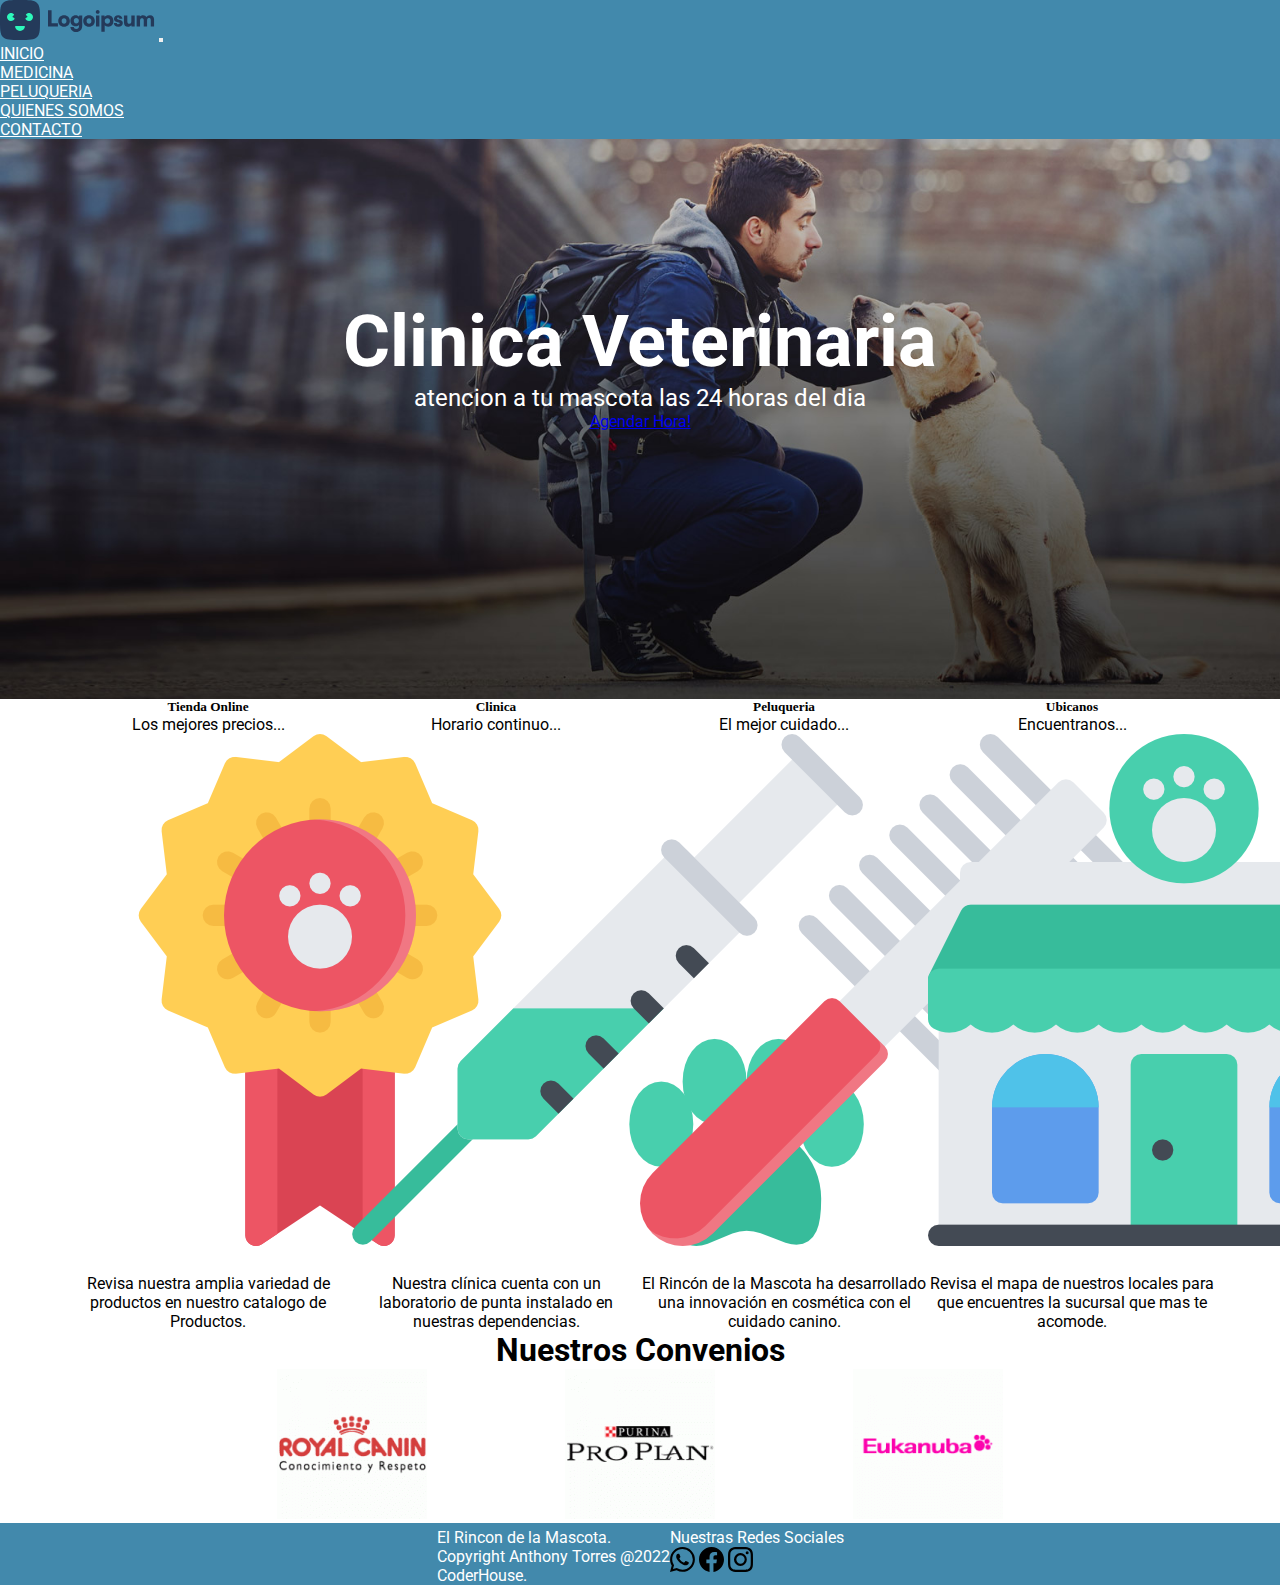
<file: index.html>
<!DOCTYPE html>
<html lang="es">
  <head>
    <meta charset="UTF-8" />
    <meta http-equiv="X-UA-Compatible" content="IE=edge" />
    <meta name="viewport" content="width=device-width, initial-scale=1.0" />
    <title>Inicio</title>
    <link rel="shortcut icon" href="./img/favicon.png" type="image/x-icon" />
    <!--Scrip De BootStrap-->
    <link
      href="https://cdn.jsdelivr.net/npm/bootstrap@5.2.3/dist/css/bootstrap.min.css"
      rel="stylesheet"
      integrity="sha384-rbsA2VBKQhggwzxH7pPCaAqO46MgnOM80zW1RWuH61DGLwZJEdK2Kadq2F9CUG65"
      crossorigin="anonymous"
    />
    <!--Conexión con Hoja CSS-->
    <link rel="stylesheet" href="./css/style.css" />
    <!--Google Fonts-->
    <link
      href="https://fonts.googleapis.com/css2?family=Roboto&display=swap"
      rel="stylesheet"
    />
    <!-- Inicio Descripcion y palabras clave-->
    <meta
      name="description"
      content="Cuidamos a tu mascota como si fuera nuestra. Nos preocupamos de su salud y bienestar Atención 24/7. Especialidades médicas. Agenda tu hora."
    />
    <meta
      name="keywords"
      content="veterinaria,veterinaria 24 horas,veterinaria a domicilio,veterinaria urgencias,veterinaria gatos,veterinaria perros,veterinaria santiago,veterinaria 24 horas"
    />
    <!-- Fin Descripcion y palabras clave-->
  </head>
  <body>
    <!--Comienzo del Header y la navbar -->
    <header class="fixed-top">
      <div class="container">
        <nav class="navbar navbar-expand-lg">
          <div class="container-fluid">
            <a class="navbar-brand" href="./index.html"
              ><img src="./img/logo.svg" alt="Logo" class="img-fluid"
            /></a>
            <button
              class="navbar-toggler"
              type="button"
              data-bs-toggle="collapse"
              data-bs-target="#navbarSupportedContent"
              aria-controls="navbarSupportedContent"
              aria-expanded="false"
              aria-label="Toggle navigation"
            >
              <span class="navbar-toggler-icon"></span>
            </button>
            <div class="collapse navbar-collapse" id="navbarSupportedContent">
              <ul class="navbar-nav ms-auto me-auto mb-2 mb-lg-0">
                <li class="nav-item">
                  <a class="nav-link" aria-current="page" href="./index.html"
                    >INICIO</a
                  >
                </li>
                <li class="nav-item">
                  <a class="nav-link" href="./paginas/Medicina.html"
                    >MEDICINA</a
                  >
                </li>
                <li class="nav-item">
                  <a class="nav-link" href="./paginas/Peluqueria.html"
                    >PELUQUERIA</a
                  >
                </li>
                <li class="nav-item">
                  <a class="nav-link" href="./paginas/Quienes_somos.html"
                    >QUIENES SOMOS</a
                  >
                </li>
                <li class="nav-item">
                  <a class="nav-link" href="./paginas/Contacto.html"
                    >CONTACTO</a
                  >
                </li>
              </ul>
            </div>
          </div>
        </nav>
      </div>
    </header>
    <!--Termino del Header y la navbar -->
    <!--Inicio de Primera Seccion de la pagina Index -->
    <section>
      <article class="container1">
        <div class="container section1 mt-4">
          <h1 class="mover">Clinica Veterinaria</h1>
          <p class="mover">atencion a tu mascota las 24 horas del dia</p>
          <a
            class="mover btn btn-primary"
            href="https://api.whatsapp.com/send?phone=965125489"
            role="button"
            >Agendar Hora!</a
          >
        </div>
      </article>
      <!--Termino de Primera Seccion de la pagina Index -->
      <!--Inicio de Segunda Seccion de la pagina Index -->
      <article>
        <div class="container container_section2 p-5">
          <div class="row">
            <div class="caja-card col-auto col-md mb-3">
              <div class="card" style="width: 18rem">
                <div class="card-body">
                  <h5 class="card-title">Tienda Online</h5>
                  <p class="card-text">Los mejores precios...</p>
                  <img
                    src="./img/award.png"
                    class="card-img-top img-fluid w-50"
                    alt="mejores precios"
                  />
                  <p class="card-text p_text">
                    Revisa nuestra amplia variedad de productos en nuestro
                    catalogo de Productos.
                  </p>
                </div>
              </div>
            </div>
            <div class="caja-card col-md mb-3">
              <div class="card" style="width: 18rem">
                <div class="card-body">
                  <h5 class="card-title">Clinica</h5>
                  <p class="card-text">Horario continuo...</p>
                  <img
                    src="./img/injection.png"
                    class="card-img-top img-fluid w-50"
                    alt="Horario continuo"
                  />
                  <p class="card-text p_text">
                    Nuestra clínica cuenta con un laboratorio de punta instalado
                    en nuestras dependencias.
                  </p>
                </div>
              </div>
            </div>
            <div class="caja-card col-md mb-3">
              <div class="card" style="width: 18rem">
                <div class="card-body">
                  <h5 class="card-title">Peluqueria</h5>
                  <p class="card-text">El mejor cuidado...</p>
                  <img
                    src="./img/comb.png"
                    class="card-img-top img-fluid w-50"
                    alt="Peluqueria"
                  />
                  <p class="card-text p_text">
                    El Rincón de la Mascota ha desarrollado una innovación en
                    cosmética con el cuidado canino.
                  </p>
                </div>
              </div>
            </div>
            <div class="caja-card col-md mb-3">
              <div class="card" style="width: 18rem">
                <div class="card-body">
                  <h5 class="card-title">Ubicanos</h5>
                  <p class="card-text">Encuentranos...</p>
                  <img
                    src="./img/pet-shop.png  "
                    class="card-img-top img-fluid w-50"
                    alt="Ubicanos"
                  />
                  <p class="card-text p_text">
                    Revisa el mapa de nuestros locales para que encuentres la
                    sucursal que mas te acomode.
                  </p>
                </div>
              </div>
            </div>
          </div>
        </div>
      </article>
      <!--Termino de Segunda Seccion de la pagina Index -->
      <!--Inicio de Tercera Seccion de la pagina Index -->
      <article>
        <div class="container bg-primary text-light p-5 banner-movimiento">
          <div class="banner">
            <h3 class="mb-3 mb-md-0">Nuestros Convenios</h3>
          </div>
        </div>
        <div class="container p-5">
          <div class="row">
            <div class="caja-card col-md mb-3">
              <div class="card" style="width: 18rem">
                <div class="card-body">
                  <img src="./img/royal_canin.gif" alt="royal canin" />
                </div>
              </div>
            </div>
            <div class="caja-card col-md mb-3">
              <div class="card" style="width: 18rem">
                <div class="card-body">
                  <img src="./img/purina.gif" alt="purina pro plan" />
                </div>
              </div>
            </div>
            <div class="caja-card col-md mb-3">
              <div class="card" style="width: 18rem">
                <div class="card-body">
                  <img src="./img/eukanuba.gif" alt="eukanuba" />
                </div>
              </div>
            </div>
          </div>
        </div>
      </article>
    </section>
    <!--Termino de Tercera Seccion de la pagina Index -->
    <!--Inicio del Footer -->
    <footer>
      <div class="container container_footer">
        <div class="row p-5">
          <div class="col-8">
            <div class="footer__box">
              <div class="footer__text">
                <p class="footer__p">El Rincon de la Mascota.</p>
                <p>Copyright Anthony Torres @2022</p>
                <p class="coderhouse">CoderHouse.</p>
              </div>
            </div>
          </div>
          <div class="col-4">
            <div>
              <p class="footer__text">Nuestras Redes Sociales</p>
              <div class="footer__iconos">
                <a href="#"
                  ><img src="./img/whatsapp.svg" alt="Icono whatsapp"
                /></a>
                <a href="#"
                  ><img src="./img/facebook.svg" alt="Icono facebook"
                /></a>
                <a href="#"
                  ><img src="./img/instagram.svg" alt="Icono instagram"
                /></a>
              </div>
            </div>
          </div>
        </div>
      </div>
    </footer>
    <!--Fin De Footer-->
    <!--JavaScipt-->
    <script
      src="https://cdn.jsdelivr.net/npm/bootstrap@5.2.3/dist/js/bootstrap.bundle.min.js"
      integrity="sha384-kenU1KFdBIe4zVF0s0G1M5b4hcpxyD9F7jL+jjXkk+Q2h455rYXK/7HAuoJl+0I4"
      crossorigin="anonymous"
    ></script>
  </body>
</html>
</file>
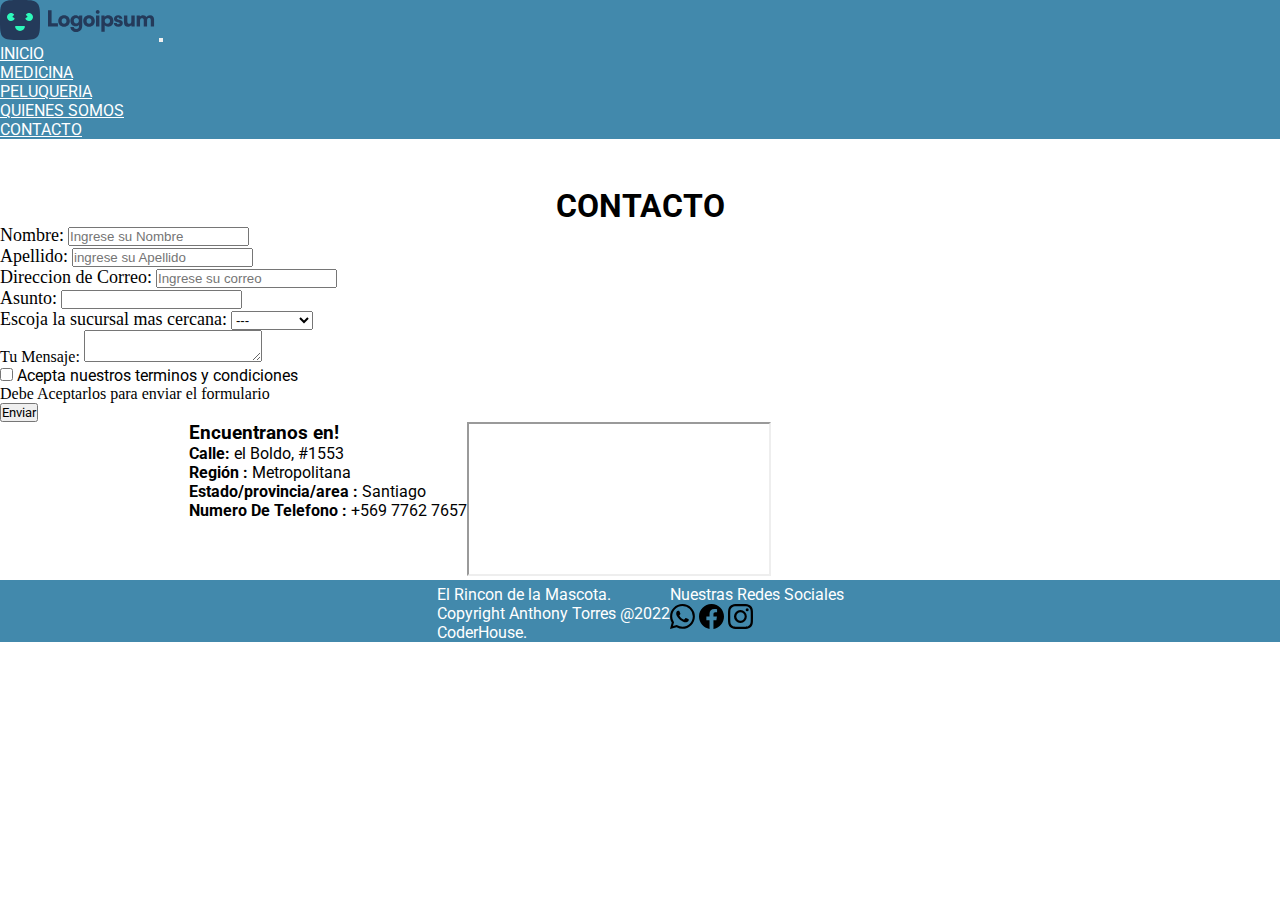
<file: paginas/Contacto.html>
<!DOCTYPE html>
<html lang="es">
  <head>
    <meta charset="UTF-8" />
    <meta http-equiv="X-UA-Compatible" content="IE=edge" />
    <meta name="viewport" content="width=device-width, initial-scale=1.0" />
    <title>Contacto</title>
    <link rel="shortcut icon" href="../img/favicon.png" type="image/x-icon" />

    <!--Scrip De BootStrap-->
    <link
      href="https://cdn.jsdelivr.net/npm/bootstrap@5.2.3/dist/css/bootstrap.min.css"
      rel="stylesheet"
      integrity="sha384-rbsA2VBKQhggwzxH7pPCaAqO46MgnOM80zW1RWuH61DGLwZJEdK2Kadq2F9CUG65"
      crossorigin="anonymous"
    />

    <!--Conexión con Hoja CSS-->

    <link rel="stylesheet" href="../css/style.css" />

    <!--Google Fonts-->

    <link
      href="https://fonts.googleapis.com/css2?family=Roboto&display=swap"
      rel="stylesheet"
    />
    <link
      href="https://fonts.googleapis.com/css2?family=Roboto+Mono:ital@1&display=swap"
      rel="stylesheet"
    />

    <!-- Inicio Descripcion y palabras clave-->
    <meta
      name="description"
      content="Para una atencion rapida llamenos ahora, atencion las 24 horas. veterinaria Santiago."
    />
    <meta
      name="keywords"
      content="contacto de veterinaria,contacto veterinaria santiago,numero de telefono veterinaria,correo veterinaria,ubicacion de veterinaria santiago"
    />
    <!-- Fin Descripcion y palabras clave-->
  </head>
  <body>
    <!--Comienzo del Header y la navbar -->
    <header class="fixed-top">
      <div class="container">
        <nav class="navbar navbar-expand-lg">
          <div class="container-fluid">
            <a class="navbar-brand" href="../index.html"
              ><img src="../img/logo.svg" alt="Logo"
            /></a>
            <button
              class="navbar-toggler"
              type="button"
              data-bs-toggle="collapse"
              data-bs-target="#navbarSupportedContent"
              aria-controls="navbarSupportedContent"
              aria-expanded="false"
              aria-label="Toggle navigation"
            >
              <span class="navbar-toggler-icon"></span>
            </button>
            <div class="collapse navbar-collapse" id="navbarSupportedContent">
              <ul class="navbar-nav ms-auto me-auto mb-2 mb-lg-0">
                <li class="nav-item">
                  <a class="nav-link" aria-current="page" href="../index.html"
                    >INICIO</a
                  >
                </li>
                <li class="nav-item">
                  <a class="nav-link" href="../paginas/Medicina.html"
                    >MEDICINA</a
                  >
                </li>
                <li class="nav-item">
                  <a class="nav-link" href="../paginas/Peluqueria.html"
                    >PELUQUERIA</a
                  >
                </li>
                <li class="nav-item">
                  <a class="nav-link" href="../paginas/Quienes_somos.html"
                    >QUIENES SOMOS</a
                  >
                </li>
                <li class="nav-item">
                  <a class="nav-link" href="../paginas/Contacto.html"
                    >CONTACTO</a
                  >
                </li>
              </ul>
            </div>
          </div>
        </nav>
      </div>
    </header>
    <!--Termino del Header y la navbar -->
    <section>
      <article>
        <div class="bg-primary text-light p-5 Contacto__contenedor">
          <div class="banner banner-movimiento">
            <h3 class="mb-3 mb-md-0">CONTACTO</h3>
          </div>
        </div>
        <div class="container container__form">
          <!--Inicio De Form -->
          <form action="">
            <div class="mt-3 mb-3">
              <label for="Nombre" class="form-label">Nombre:</label>
              <input
                type="text"
                class="form-control"
                id="Nombre"
                placeholder="Ingrese su Nombre"
                aria-describedby="Nombre"
                required
              />
            </div>
            <div class="mb-3">
              <label for="Apellido" class="form-label">Apellido:</label>
              <input
                type="text"
                class="form-control"
                id="Apellido"
                placeholder="ingrese su Apellido"
                required
              />
            </div>
            <div class="mb-3">
              <label for="exampleInputEmail1" class="form-label"
                >Direccion de Correo:</label
              >
              <input
                type="email"
                class="form-control"
                id="exampleInputEmail1"
                aria-describedby="emailHelp"
                placeholder="Ingrese su correo"
              />
            </div>
            <div class="mb-3">
              <label for="Asunto" class="form-label">Asunto:</label>
              <input
                type="text"
                class="form-control"
                id="Nombre"
                placeholder=""
                aria-describedby="Nombre"
                required
              />
            </div>
            <label for="Asunto" class="form-label"
              >Escoja la sucursal mas cercana:</label
            >
            <select
              class="form-select mb-3"
              aria-label="Default select example"
            >
              <option selected>---</option>
              <option value="1">Santiago</option>
              <option value="2">La Florida</option>
              <option value="3">Buin</option>
            </select>
            <div class="input-group mb-3">
              <span class="input-group-text">Tu Mensaje:</span>
              <textarea
                class="form-control"
                aria-label="With textarea"
              ></textarea>
            </div>
            <div class="form-check mb-3">
              <input
                class="form-check-input"
                type="checkbox"
                value=""
                id="invalidCheck"
                required
              />
              <label class="form-check-label" for="invalidCheck">
                Acepta nuestros terminos y condiciones
              </label>
              <div class="invalid-feedback">
                Debe Aceptarlos para enviar el formulario
              </div>
            </div>
            <button class="btn btn-primary w-100 mb-5" type="submit">
              Enviar
            </button>
          </form>
          <!--Termino De Form -->
          <div class="row d-flex">
            <div class="mb-3 col-sm-12 col-md-6">
              <!--Inicio de Card de ubicacion-->
              <div class="card">
                <div class="card-header"><h3>Encuentranos en!</h3></div>
                <div class="card-body">
                  <p class="card-text">
                    <strong>Calle:</strong> el Boldo, #1553
                  </p>
                  <p><strong>Región :</strong> Metropolitana</p>
                  <p><strong>Estado/provincia/area :</strong> Santiago</p>
                  <p><strong>Numero De Telefono :</strong> +569 7762 7657</p>
                </div>
                <!--Fin de Card de ubicacion-->
              </div>
            </div>

            <div class="mb-3 col-sm-12 col-md-6">
              <!-- Inicio Iframe de Maps-->
              <div class="ratio container__map" style="--bs-aspect-ratio: 50%">
                <iframe
                  class="mb-3"
                  src="https://www.google.com/maps/embed?pb=!1m21!1m12!1m3!1d2252.41372004635!2d-70.59556382142324!3d-33.51637747477242!2m3!1f0!2f0!3f0!3m2!1i1024!2i768!4f13.1!4m6!3e3!4m0!4m3!3m2!1d-33.5166379!2d-70.5949463!5e0!3m2!1ses-419!2scl!4v1667081394952!5m2!1ses-419!2scl"
                  style="border: 1"
                  allowfullscreen=""
                  loading="lazy"
                  referrerpolicy="no-referrer-when-downgrade"
                ></iframe>
              </div>
              <!-- Fin Iframe de Maps-->
            </div>
          </div>
        </div>
      </article>
    </section>
    <!--Inicio De Footer-->
    <footer>
      <div class="container container_footer">
        <div class="row d-flex justify-content-center p-5">
          <div class="col-8">
            <div class="footer__box">
              <div class="footer__text">
                <p class="footer__p">El Rincon de la Mascota.</p>
                <p>Copyright Anthony Torres @2022</p>
                <p class="coderhouse">CoderHouse.</p>
              </div>
            </div>
          </div>
          <div class="col-4">
            <div>
              <p class="footer__text">Nuestras Redes Sociales</p>
              <div class="footer__iconos">
                <a href="#"
                  ><img src="../img/whatsapp.svg" alt="Icono whatsapp"
                /></a>
                <a href="#"
                  ><img src="../img/facebook.svg" alt="Icono facebook"
                /></a>
                <a href="#"
                  ><img src="../img/instagram.svg" alt="Icono instagram"
                /></a>
              </div>
            </div>
          </div>
        </div>
      </div>
    </footer>
    <!--Fin De Footer-->
    <!--JavaScipt-->
    <script
      src="https://cdn.jsdelivr.net/npm/bootstrap@5.2.3/dist/js/bootstrap.bundle.min.js"
      integrity="sha384-kenU1KFdBIe4zVF0s0G1M5b4hcpxyD9F7jL+jjXkk+Q2h455rYXK/7HAuoJl+0I4"
      crossorigin="anonymous"
    ></script>
  </body>
</html>
</file>
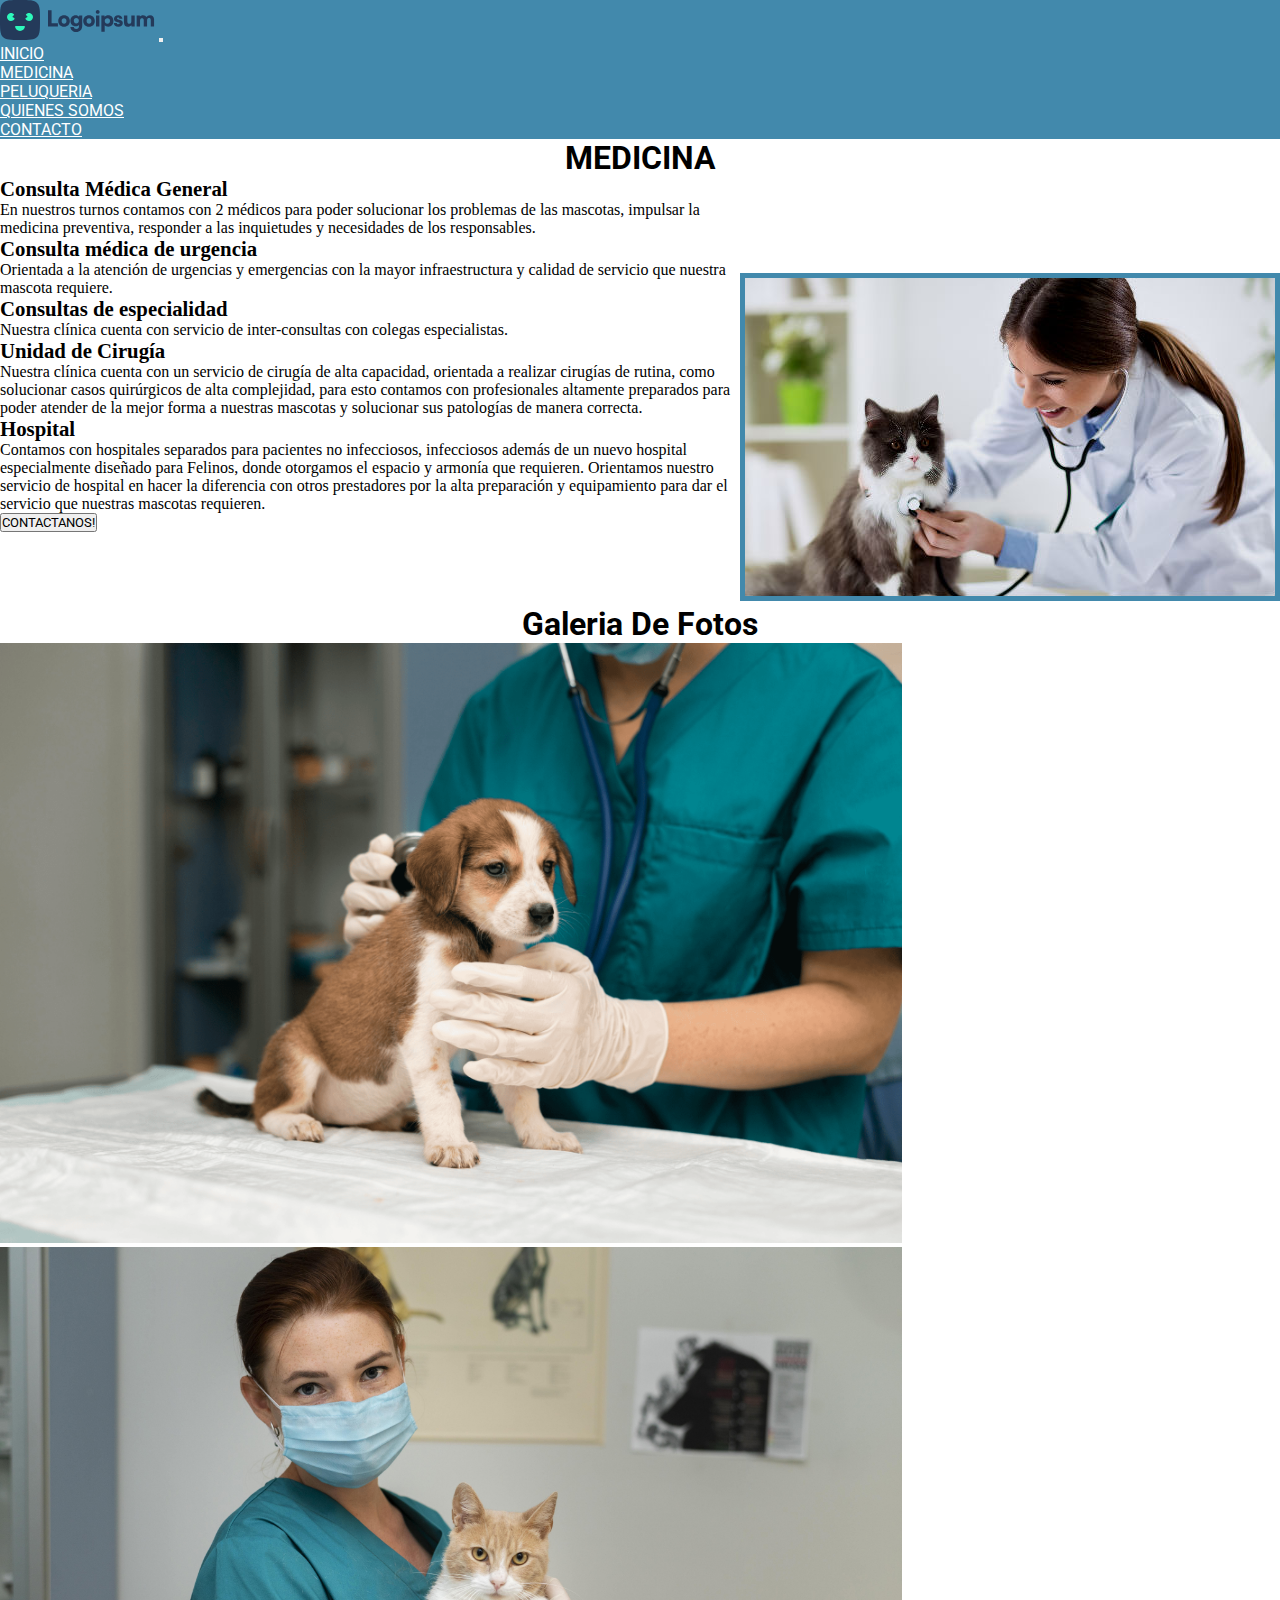
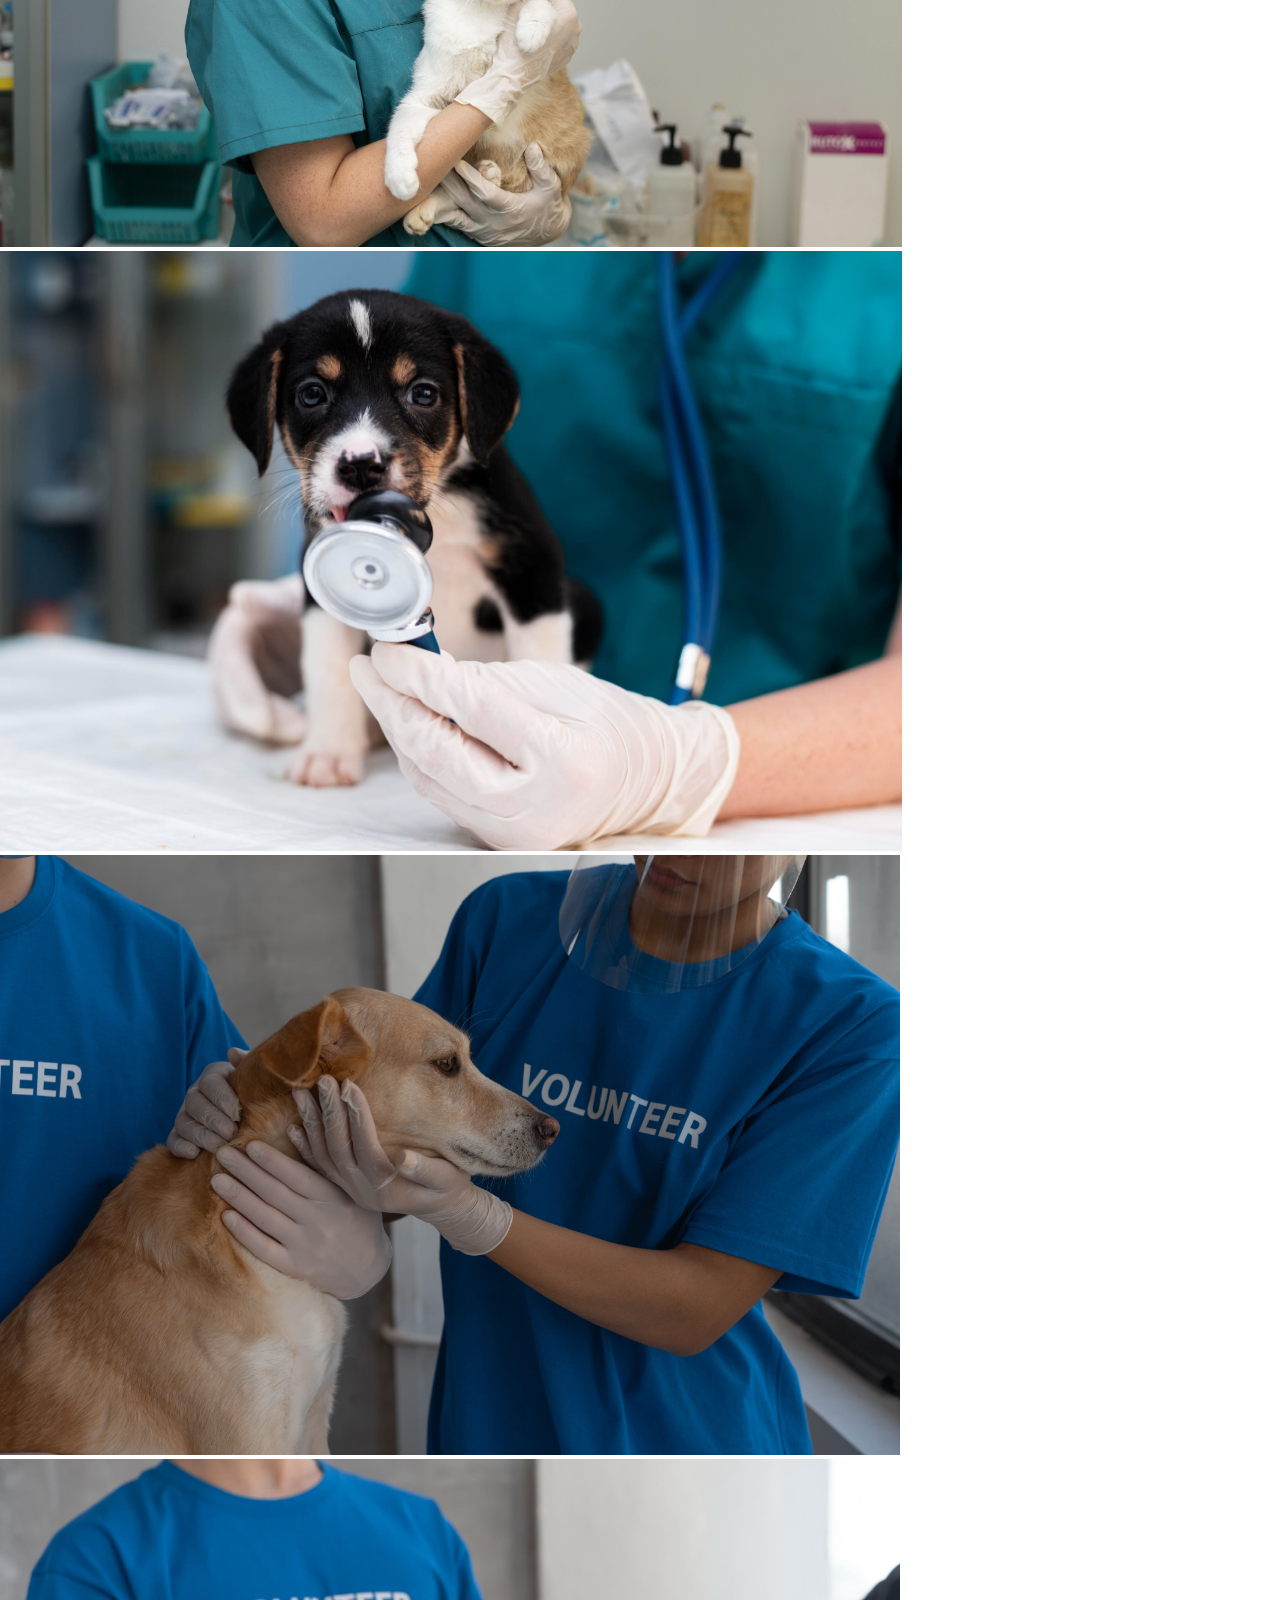
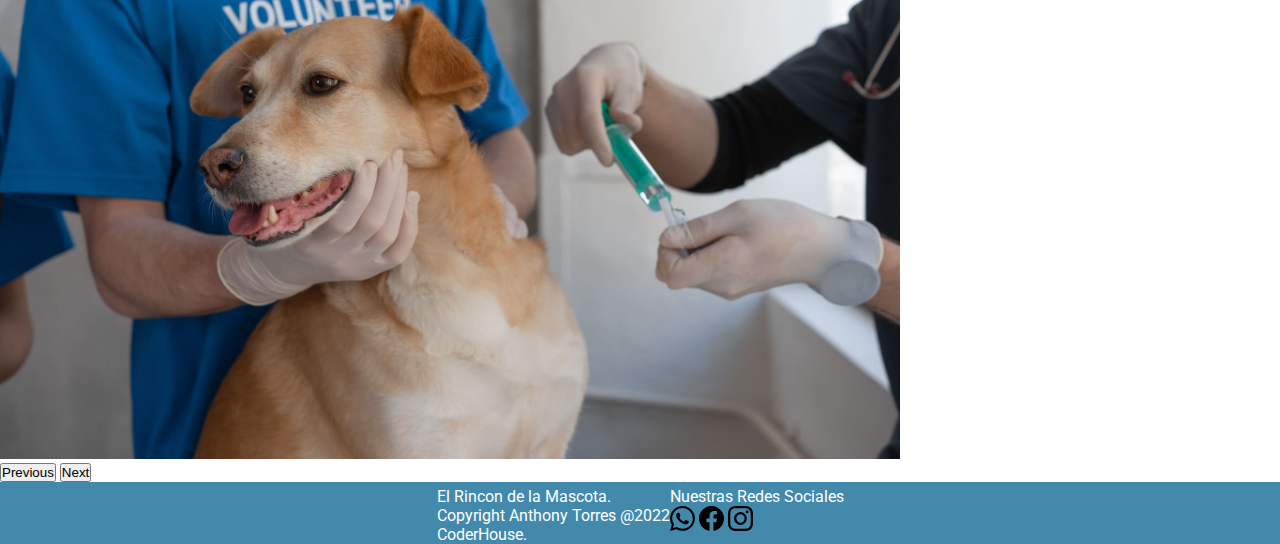
<file: paginas/Medicina.html>
<!DOCTYPE html>
<html lang="es">
  <head>
    <meta charset="UTF-8" />
    <meta http-equiv="X-UA-Compatible" content="IE=edge" />
    <meta name="viewport" content="width=device-width, initial-scale=1.0" />
    <title>Medicina</title>
    <link rel="shortcut icon" href="../img/favicon.png" type="image/x-icon" />

    <!--Scrip De BootStrap-->
    <link
      href="https://cdn.jsdelivr.net/npm/bootstrap@5.2.3/dist/css/bootstrap.min.css"
      rel="stylesheet"
      integrity="sha384-rbsA2VBKQhggwzxH7pPCaAqO46MgnOM80zW1RWuH61DGLwZJEdK2Kadq2F9CUG65"
      crossorigin="anonymous"
    />
    <!--Conexión con Hoja CSS-->

    <link rel="stylesheet" href="../css/style.css" />

    <!--Google Fonts-->
    <link
      href="https://fonts.googleapis.com/css2?family=Roboto&display=swap"
      rel="stylesheet"
    />

    <!-- Inicio Descripcion y palabras clave-->
    <meta
      name="description"
      content="Contamos Con la ultima tecnologia para
    atender a nuestras mascotas, atencion rapida y eficaz, medicamentos
    certificados."
    />
    <meta
      name="keywords"
      content="medicina veterinaria,Hospitalizacion de
    gatos,hospitalizacion de perros,centro medico veterinario,medicina integral
    gatos y perros,medicina para animales,"
    />
  </head>
  <!-- Fin Descripcion y palabras clave-->
  <body>
    <!--Comienzo del Header y la navbar -->
    <header class="fixed-top">
      <div class="container">
        <nav class="navbar navbar-expand-lg">
          <div class="container-fluid">
            <a class="navbar-brand" href="../index.html"
              ><img src="../img/logo.svg" alt="Logo"
            /></a>
            <button
              class="navbar-toggler"
              type="button"
              data-bs-toggle="collapse"
              data-bs-target="#navbarSupportedContent"
              aria-controls="navbarSupportedContent"
              aria-expanded="false"
              aria-label="Toggle navigation"
            >
              <span class="navbar-toggler-icon"></span>
            </button>
            <div class="collapse navbar-collapse" id="navbarSupportedContent">
              <ul class="navbar-nav ms-auto me-auto mb-2 mb-lg-0">
                <li class="nav-item">
                  <a class="nav-link" aria-current="page" href="../index.html"
                    >INICIO</a
                  >
                </li>
                <li class="nav-item">
                  <a class="nav-link" href="../paginas/Medicina.html"
                    >MEDICINA</a
                  >
                </li>
                <li class="nav-item">
                  <a class="nav-link" href="../paginas/Peluqueria.html"
                    >PELUQUERIA</a
                  >
                </li>
                <li class="nav-item">
                  <a class="nav-link" href="../paginas/Quienes_somos.html"
                    >QUIENES SOMOS</a
                  >
                </li>
                <li class="nav-item">
                  <a class="nav-link" href="../paginas/Contacto.html"
                    >CONTACTO</a
                  >
                </li>
              </ul>
            </div>
          </div>
        </nav>
      </div>
    </header>
    <!--Termino del Header y la navbar -->
    <div class="bg-primary text-light p-5 mt-5">
      <div class="banner banner-movimiento">
        <h3 class="mb-3 mb-md-0">MEDICINA</h3>
      </div>
    </div>
    <div class="container">
      <!--Box De texto Medicina-->
      <div class="row p-5">
        <div class="col medicina__box">
          <div class="col">
            <h5>Consulta Médica General</h5>

            <p class="medicina__p">
              En nuestros turnos contamos con 2 médicos para poder solucionar
              los problemas de las mascotas, impulsar la medicina preventiva,
              responder a las inquietudes y necesidades de los responsables.
            </p>
          </div>
          <div class="col">
            <h5>Consulta médica de urgencia</h5>
            <p class="medicina__p">
              Orientada a la atención de urgencias y emergencias con la mayor
              infraestructura y calidad de servicio que nuestra mascota
              requiere.
            </p>
          </div>
          <div class="col">
            <h5>Consultas de especialidad</h5>
            <p class="medicina__p">
              Nuestra clínica cuenta con servicio de inter-consultas con colegas
              especialistas.
            </p>
          </div>
          <div class="col">
            <h5>Unidad de Cirugía</h5>
            <p class="medicina__p">
              Nuestra clínica cuenta con un servicio de cirugía de alta
              capacidad, orientada a realizar cirugías de rutina, como
              solucionar casos quirúrgicos de alta complejidad, para esto
              contamos con profesionales altamente preparados para poder atender
              de la mejor forma a nuestras mascotas y solucionar sus patologías
              de manera correcta.
            </p>
          </div>
          <div class="col">
            <h5>Hospital</h5>
            <p class="medicina__p">
              Contamos con hospitales separados para pacientes no infecciosos,
              infecciosos además de un nuevo hospital especialmente diseñado
              para Felinos, donde otorgamos el espacio y armonía que requieren.
              Orientamos nuestro servicio de hospital en hacer la diferencia con
              otros prestadores por la alta preparación y equipamiento para dar
              el servicio que nuestras mascotas requieren.
            </p>
          </div>
          <button type="button" class="btn btn-primary">CONTACTANOS!</button>
        </div>
        <!-- Termino de box De texto -->
        <!-- Inicio de box De Imagen -->
        <div class="col d-none d-md-block medicina__img">
          <img
            class="img-fluid medicina__img"
            src="../img/medicina.png"
            alt="Imagen Medicina Principal"
          />
        </div>
        <!-- Termino de box De Imagen-->
      </div>
    </div>
    <div class="bg-primary text-light p-5 mb-2">
      <div class="banner banner-movimiento">
        <h3 class="mb-3 mb-md-0">Galeria De Fotos</h3>
      </div>
    </div>
    <div class="container mb-2">
      <!-- Inicio Carrusel de Fotos-->
      <div
        id="carouselExampleControls"
        class="carousel slide"
        data-bs-ride="carousel"
      >
        <div class="carousel-inner">
          <div class="carousel-item active">
            <img
              src="../img/medicina1.png"
              class="d-block w-100"
              alt="Imagen Medicina 1"
              style="max-height: 600px"
            />
          </div>
          <div class="carousel-item">
            <img
              src="../img/medicina3.jpg"
              class="d-block w-100"
              alt="Imagen Medicina 2"
              style="max-height: 600px"
            />
          </div>

          <div class="carousel-item">
            <img
              src="../img/medicina5.jpg"
              class="d-block w-100"
              alt="Imagen Medicina 3"
              style="max-height: 600px"
            />
          </div>
          <div class="carousel-item">
            <img
              src="../img/medicina6.jpg"
              class="d-block w-100"
              alt="Imagen Medicina 4"
              style="max-height: 600px"
            />
          </div>
          <div class="carousel-item">
            <img
              src="../img/medicina7.jpg"
              class="d-block w-100"
              alt="Imagen Medicina 5"
              style="max-height: 600px"
            />
          </div>
        </div>
        <button
          class="carousel-control-prev"
          type="button"
          data-bs-target="#carouselExampleControls"
          data-bs-slide="prev"
        >
          <span class="carousel-control-prev-icon" aria-hidden="true"></span>
          <span class="visually-hidden">Previous</span>
        </button>
        <button
          class="carousel-control-next"
          type="button"
          data-bs-target="#carouselExampleControls"
          data-bs-slide="next"
        >
          <span class="carousel-control-next-icon" aria-hidden="true"></span>
          <span class="visually-hidden">Next</span>
        </button>
      </div>
    </div>
    <!-- Termino Carrusel de Fotos-->
    <!-- Inicio De Footer-->
    <footer>
      <div class="container container_footer">
        <div class="row d-flex justify-content-center p-5">
          <div class="col-8">
            <div class="footer__box">
              <div class="footer__text">
                <p class="footer__p">El Rincon de la Mascota.</p>
                <p>Copyright Anthony Torres @2022</p>
                <p class="coderhouse">CoderHouse.</p>
              </div>
            </div>
          </div>
          <div class="col-4">
            <div>
              <p class="footer__text">Nuestras Redes Sociales</p>
              <div class="footer__iconos">
                <a href="#"
                  ><img src="../img/whatsapp.svg" alt="Icono whatsapp"
                /></a>
                <a href="#"
                  ><img src="../img/facebook.svg" alt="Icono facebook"
                /></a>
                <a href="#"
                  ><img src="../img/instagram.svg" alt="Icono instagram"
                /></a>
              </div>
            </div>
          </div>
        </div>
      </div>
    </footer>
    <!--Fin De Footer-->
    <!--JavaScipt-->
    <script
      src="https://cdn.jsdelivr.net/npm/bootstrap@5.2.3/dist/js/bootstrap.bundle.min.js"
      integrity="sha384-kenU1KFdBIe4zVF0s0G1M5b4hcpxyD9F7jL+jjXkk+Q2h455rYXK/7HAuoJl+0I4"
      crossorigin="anonymous"
    ></script>
  </body>
</html>
</file>
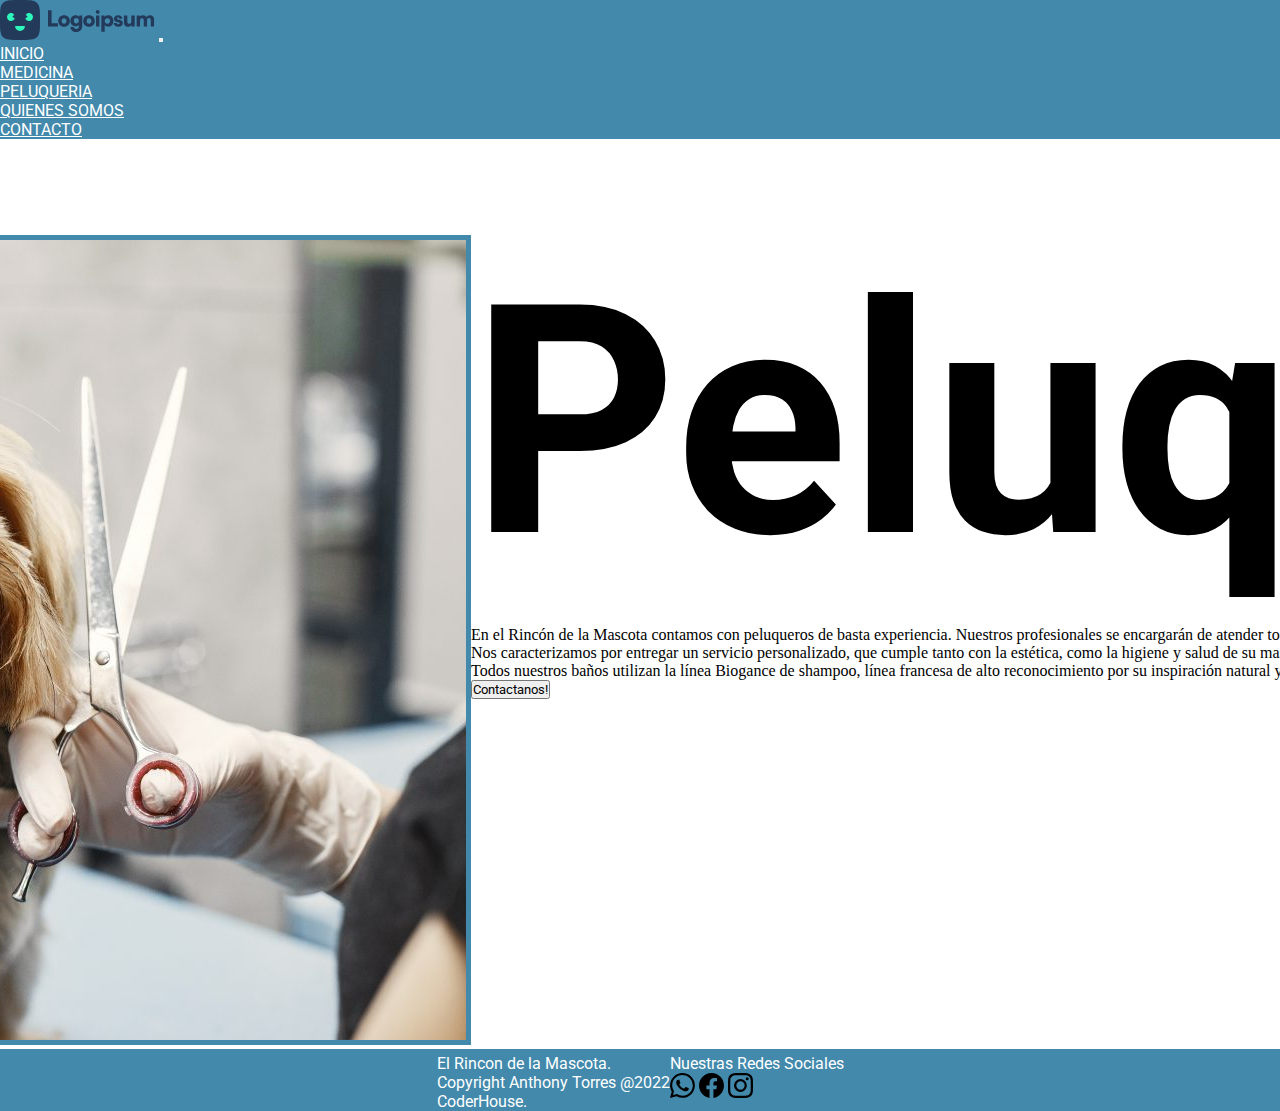
<file: paginas/Peluqueria.html>
<!DOCTYPE html>
<html lang="es">
  <head>
    <meta charset="UTF-8" />
    <meta http-equiv="X-UA-Compatible" content="IE=edge" />
    <meta name="viewport" content="width=device-width, initial-scale=1.0" />
    <title>Peluqueria</title>
    <link rel="shortcut icon" href="../img/favicon.png" type="image/x-icon" />

    <!--Scrip De BootStrap-->
    <link
      href="https://cdn.jsdelivr.net/npm/bootstrap@5.2.3/dist/css/bootstrap.min.css"
      rel="stylesheet"
      integrity="sha384-rbsA2VBKQhggwzxH7pPCaAqO46MgnOM80zW1RWuH61DGLwZJEdK2Kadq2F9CUG65"
      crossorigin="anonymous"
    />
    <!--Conexión con Hoja CSS-->
    <link rel="stylesheet" href="../css/style.css" />

    <!--Google Fonts-->
    <link
      href="https://fonts.googleapis.com/css2?family=Roboto&display=swap"
      rel="stylesheet"
    />

    <!-- Inicio Descripcion y palabras clave-->
    <meta
      name="description"
      content="Contamos con un servicio de peluqueria para perros, el servicio Incluye baño, corte de pelo a eleccion y un accesorio de regalo. "
    />
    <meta
      name="keywords"
      content="peluqueria veterinaria,peluqueria santiago,cortes de pelo para perro,peluqueria a domicilio,baño y peluqueria veterinaria,precio peluqueria veterinaria"
    />
    <!-- Fin Descripcion y palabras clave-->
  </head>
  <body>
    <!--Comienzo del Header y la navbar -->
    <header class="fixed-top">
      <div class="container">
        <nav class="navbar navbar-expand-lg">
          <div class="container-fluid">
            <a class="navbar-brand" href="../index.html"
              ><img src="../img/logo.svg" alt="Logo"
            /></a>
            <button
              class="navbar-toggler"
              type="button"
              data-bs-toggle="collapse"
              data-bs-target="#navbarSupportedContent"
              aria-controls="navbarSupportedContent"
              aria-expanded="false"
              aria-label="Toggle navigation"
            >
              <span class="navbar-toggler-icon"></span>
            </button>
            <div class="collapse navbar-collapse" id="navbarSupportedContent">
              <ul class="navbar-nav ms-auto me-auto mb-2 mb-lg-0">
                <li class="nav-item">
                  <a class="nav-link" aria-current="page" href="../index.html"
                    >INICIO</a
                  >
                </li>
                <li class="nav-item">
                  <a class="nav-link" href="../paginas/Medicina.html"
                    >MEDICINA</a
                  >
                </li>
                <li class="nav-item">
                  <a class="nav-link" href="../paginas/Peluqueria.html"
                    >PELUQUERIA</a
                  >
                </li>
                <li class="nav-item">
                  <a class="nav-link" href="../paginas/Quienes_somos.html"
                    >QUIENES SOMOS</a
                  >
                </li>
                <li class="nav-item">
                  <a class="nav-link" href="../paginas/Contacto.html"
                    >CONTACTO</a
                  >
                </li>
              </ul>
            </div>
          </div>
        </nav>
      </div>
    </header>
    <!--Termino del Header y la navbar -->
    <!-- Inicio de box de peluqueria-->
    <div class="container peluqueria__contenedor">
      <div class="row align-items-center">
        <div class="col-sm-12 mb-4 col-md-6">
          <!-- Inicio Box de Imagen-->
          <div class="peluqueria__img">
            <img
              src="../img/peluqueria.jpg"
              class="img-fluid w-100"
              alt="Imagen Perro Peluqueria"
            />
          </div>
          <!-- Termino Box de Imagen-->
        </div>
        <div class="col-sm-0 col-md-6">
          <!-- Inicio Box de Texto-->
          <div class="peluqueria__title centrar">
            <h1 class="">Peluquería</h1>
          </div>
          <div class="peluqueria__sub">
            <p class="peluqueria__p">
              En el Rincón de la Mascota contamos con peluqueros de basta
              experiencia. Nuestros profesionales se encargarán de atender todas
              sus consultas, detalles de cortes y baños requeridos.
            </p>
            <p class="peluqueria__p">
              Nos caracterizamos por entregar un servicio personalizado, que
              cumple tanto con la estética, como la higiene y salud de su
              mascota. Nuestra atención incluye caninos y felinos.
            </p>
            <p class="peluqueria__p">
              Todos nuestros baños utilizan la línea Biogance de shampoo, línea
              francesa de alto reconocimiento por su inspiración natural y
              formulación a partir de activos de origen animal y orgánico.
            </p>
            <button type="button" class="btn btn-primary boton-contactanos">
              Contactanos!
            </button>
            <!-- Termino Box de Texto-->
          </div>
        </div>
      </div>
    </div>
    <!--Inicio de Footer -->
    <footer>
      <div class="container container_footer">
        <div class="row d-flex justify-content-center p-5">
          <div class="col-8">
            <div class="footer__box">
              <div class="footer__text">
                <p class="footer__p">El Rincon de la Mascota.</p>
                <p>Copyright Anthony Torres @2022</p>
                <p class="coderhouse">CoderHouse.</p>
              </div>
            </div>
          </div>
          <div class="col-4">
            <div>
              <p class="footer__text">Nuestras Redes Sociales</p>
              <div class="footer__iconos">
                <a href="#"
                  ><img src="../img/whatsapp.svg" alt="Icono whatsapp"
                /></a>
                <a href="#"
                  ><img src="../img/facebook.svg" alt="Icono facebook"
                /></a>
                <a href="#"
                  ><img src="../img/instagram.svg" alt="Icono instagram"
                /></a>
              </div>
            </div>
          </div>
        </div>
      </div>
    </footer>
    <!--Fin De Footer-->
    <!--JavaScipt-->
    <script
      src="https://cdn.jsdelivr.net/npm/bootstrap@5.2.3/dist/js/bootstrap.bundle.min.js"
      integrity="sha384-kenU1KFdBIe4zVF0s0G1M5b4hcpxyD9F7jL+jjXkk+Q2h455rYXK/7HAuoJl+0I4"
      crossorigin="anonymous"
    ></script>
  </body>
</html>
</file>
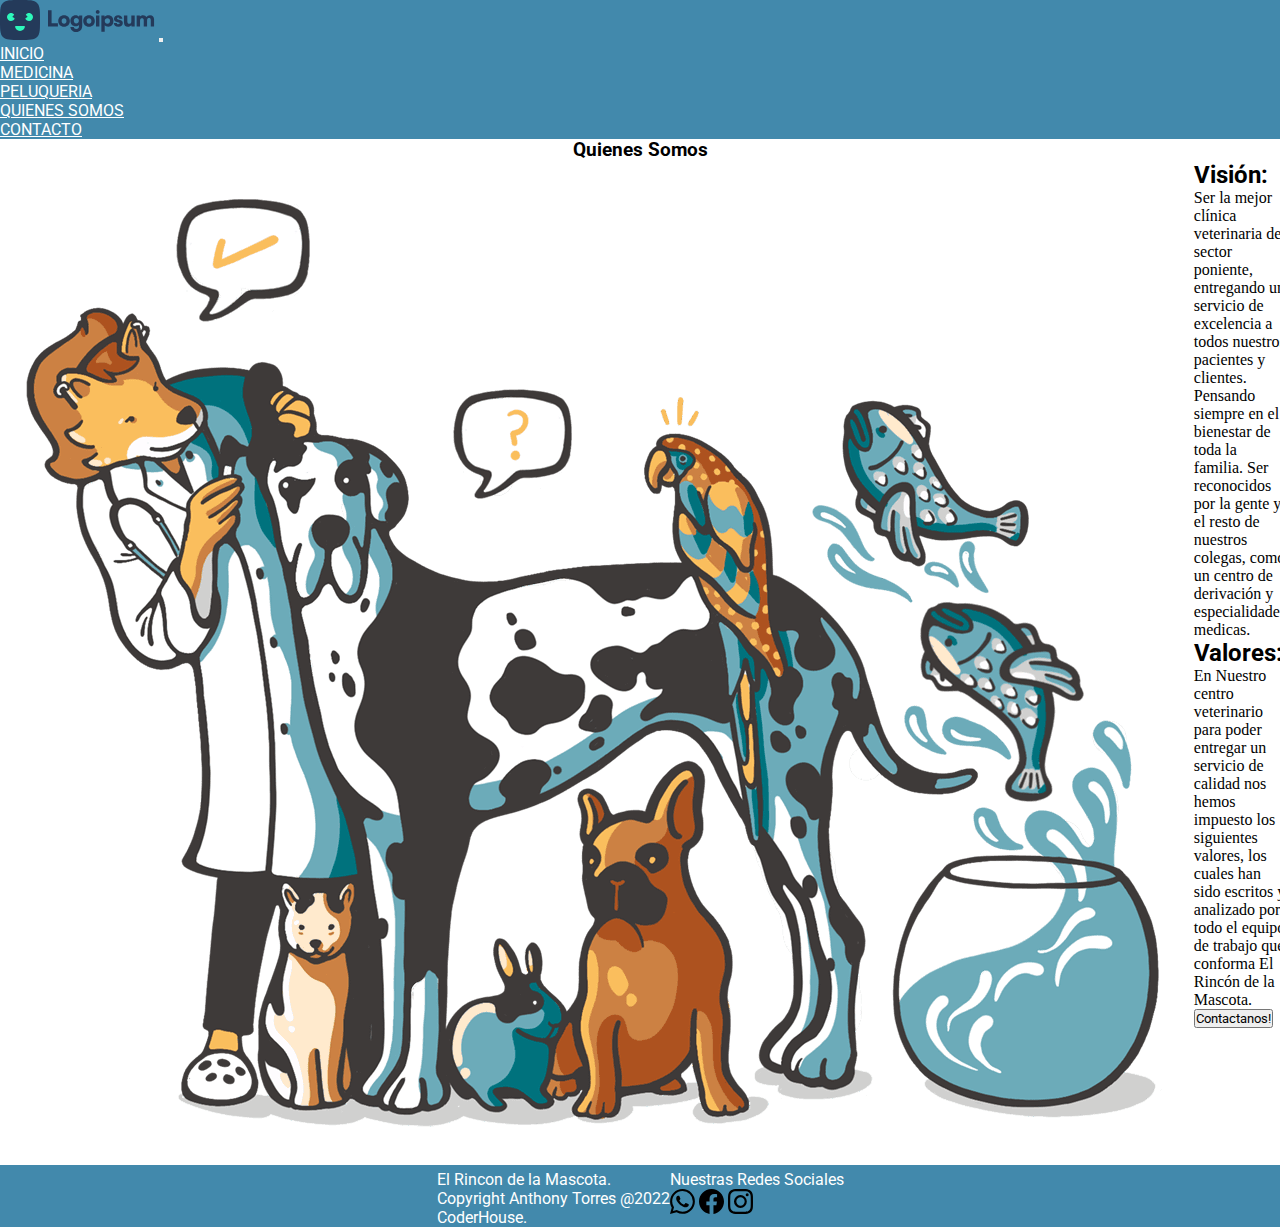
<file: paginas/Quienes_somos.html>
<!DOCTYPE html>
<html lang="es">
  <head>
    <meta charset="UTF-8" />
    <meta http-equiv="X-UA-Compatible" content="IE=edge" />
    <meta name="viewport" content="width=device-width, initial-scale=1.0" />
    <title>Quienes somos</title>
    <link rel="shortcut icon" href="../img/favicon.png" type="image/x-icon" />

    <!--Scrip De BootStrap-->
    <link
      href="https://cdn.jsdelivr.net/npm/bootstrap@5.2.3/dist/css/bootstrap.min.css"
      rel="stylesheet"
      integrity="sha384-rbsA2VBKQhggwzxH7pPCaAqO46MgnOM80zW1RWuH61DGLwZJEdK2Kadq2F9CUG65"
      crossorigin="anonymous"
    />
    <!--Conexión con Hoja CSS-->

    <link rel="stylesheet" href="../css/style.css" />

    <!--Google Fonts-->
    <link
      href="https://fonts.googleapis.com/css2?family=Roboto&display=swap"
      rel="stylesheet"
    />
    <!-- Inicio Descripcion y palabras clave-->
    <meta
      name="description"
      content="Nuestra promesa es la atencion integral y calida a nuestros pequeños peludos."
    />
    <meta
      name="keywords"
      content="Atencion Humana,veterinaria vocacion,informacion,"
    />
    <!-- Fin Descripcion y palabras clave-->
  </head>
  <body>
    <!--Comienzo del Header y la navbar -->
    <header class="fixed-top">
      <div class="container">
        <nav class="navbar navbar-expand-lg">
          <div class="container-fluid">
            <a class="navbar-brand" href="../index.html"
              ><img src="../img/logo.svg" alt="Logo"
            /></a>
            <button
              class="navbar-toggler"
              type="button"
              data-bs-toggle="collapse"
              data-bs-target="#navbarSupportedContent"
              aria-controls="navbarSupportedContent"
              aria-expanded="false"
              aria-label="Toggle navigation"
            >
              <span class="navbar-toggler-icon"></span>
            </button>
            <div class="collapse navbar-collapse" id="navbarSupportedContent">
              <ul class="navbar-nav ms-auto me-auto mb-2 mb-lg-0">
                <li class="nav-item">
                  <a class="nav-link" aria-current="page" href="../index.html"
                    >INICIO</a
                  >
                </li>
                <li class="nav-item">
                  <a class="nav-link" href="../paginas/Medicina.html"
                    >MEDICINA</a
                  >
                </li>
                <li class="nav-item">
                  <a class="nav-link" href="../paginas/Peluqueria.html"
                    >PELUQUERIA</a
                  >
                </li>
                <li class="nav-item">
                  <a class="nav-link" href="../paginas/Quienes_somos.html"
                    >QUIENES SOMOS</a
                  >
                </li>
                <li class="nav-item">
                  <a class="nav-link" href="../paginas/Contacto.html"
                    >CONTACTO</a
                  >
                </li>
              </ul>
            </div>
          </div>
        </nav>
      </div>
    </header>
    <!--Termino del Header y la navbar -->
    <div class="bg-primary text-light p-5 mt-5">
      <h3 class="banner">Quienes Somos</h3>
    </div>
    <div class="container">
      <div class="row align-items-center">
        <div class="col-sm-12 mb-4 col-md-6">
          <!-- Inicio de box De Imagen -->
          <div class="quienesSomos__box">
            <div class="quienesSomos__titleBox">
              <div class="quienesSomos__img">
                <img
                  src="../img/quienes_somos.png"
                  class="img-fluid w-100"
                  alt="Imagen Principal Quienes Somos"
                />
              </div>
            </div>
            <!-- Termimo de box De Imagen -->
          </div>
        </div>
        <div class="col-sm-0 col-md-6">
          <!-- Inicio de Box De texto -->
          <h4 class="quienesSomos__subTitle">Visión:</h4>
          <p>
            Ser la mejor clínica veterinaria del sector poniente, entregando un
            servicio de excelencia a todos nuestros pacientes y clientes.
            Pensando siempre en el bienestar de toda la familia. Ser reconocidos
            por la gente y el resto de nuestros colegas, como un centro de
            derivación y especialidades medicas.
          </p>
          <h4 class="quienesSomos__subTitle">Valores:</h4>
          <p>
            En Nuestro centro veterinario para poder entregar un servicio de
            calidad nos hemos impuesto los siguientes valores, los cuales han
            sido escritos y analizado por todo el equipo de trabajo que conforma
            El Rincón de la Mascota.
          </p>
          <button type="button" class="btn btn-primary boton-contactanos">
            Contactanos!
          </button>
          <!--Termino de Box De texto -->
        </div>
      </div>
    </div>
    <!--Inicio De Footer-->
    <footer>
      <div class="container container_footer">
        <div class="row d-flex justify-content-center p-5">
          <div class="col-8">
            <div class="footer__box">
              <div class="footer__text">
                <p class="footer__p">El Rincon de la Mascota.</p>
                <p>Copyright Anthony Torres @2022</p>
                <p class="coderhouse">CoderHouse.</p>
              </div>
            </div>
          </div>
          <div class="col-4">
            <div>
              <p class="footer__text">Nuestras Redes Sociales</p>
              <div class="footer__iconos">
                <a href="#"
                  ><img src="../img/whatsapp.svg" alt="Icono whatsapp"
                /></a>
                <a href="#"
                  ><img src="../img/facebook.svg" alt="Icono facebook"
                /></a>
                <a href="#"
                  ><img src="../img/instagram.svg" alt="Icono instagram"
                /></a>
              </div>
            </div>
          </div>
        </div>
      </div>
    </footer>
    <!--Fin De Footer-->
    <!--JavaScipt-->
    <script
      src="https://cdn.jsdelivr.net/npm/bootstrap@5.2.3/dist/js/bootstrap.bundle.min.js"
      integrity="sha384-kenU1KFdBIe4zVF0s0G1M5b4hcpxyD9F7jL+jjXkk+Q2h455rYXK/7HAuoJl+0I4"
      crossorigin="anonymous"
    ></script>
  </body>
</html>
</file>
<file: css/style.css>
@keyframes mover {
  from {
    margin-left: 100%;
  }
  to {
    margin-left: 0%;
  }
}
@keyframes mover_abajo {
  0% {
    transform: translateY(0);
  }
  50% {
    transform: translateY(100px);
  }
  100% {
    transform: translateY(0);
  }
}
* {
  margin: 0;
  padding: 0;
  box-sizing: border-box;
}

.banner-movimiento {
  animation-duration: 2s;
  animation-name: mover;
}

.btn {
  font-family: roboto;
}

header {
  background-color: #4289ac;
}
header .nav-link {
  color: white;
  font-family: roboto;
}
header .nav-link a:hover {
  color: black;
}

footer {
  background-color: #4289ac;
  width: 100%;
  height: auto;
  border-top: solid #4289ac 5px;
}
footer .card-body {
  text-align: center;
}
footer .footer__text {
  color: white;
  font-family: roboto;
}
footer .footer__iconos img {
  width: 25px;
}

@media (max-width: 500px) {
  footer .container_footer {
    width: 95%;
  }
  footer .footer__text {
    font-size: 12px;
  }
  footer .footer__iconos {
    margin: 2px;
  }
  footer .footer__iconos img {
    width: 18px;
  }
}
.container1 {
  margin: auto;
  max-width: 1320px;
}

.section1 {
  display: flex;
  flex-direction: column;
  align-items: center;
  height: 35rem;
  background-image: url(../img/fondo_inicio.jpg);
  padding-top: 10rem;
  background-size: cover;
  background-position: center;
  background-repeat: no-repeat;
}
.section1 h1 {
  color: white;
  font-family: roboto;
  font-size: 4.5rem;
}
.section1 p {
  color: white;
  font-family: roboto;
  font-size: 1.5rem;
}
.section1 .mover {
  animation-name: mover_abajo;
  animation-duration: 1s;
  animation-delay: 1s;
  animation-iteration-count: 1;
}
.section1 .boton {
  font-family: roboto;
}
.section1 .boton .boton:hover {
  opacity: 0.5;
}
.section1 .boton a {
  color: white;
}
@media (max-width: 700px) {
  .section1 h1 {
    font-size: 3rem;
  }
  .section1 p {
    font-size: 1rem;
  }
}

.banner {
  display: flex;
  justify-content: center;
  font-family: roboto;
}

.row {
  display: flex;
  justify-content: center;
}

.caja-card {
  display: flex;
  justify-content: center;
  display: flex;
  text-align: center;
  align-self: center;
  align-items: center;
}
.caja-card .p_text {
  margin-top: 1.5rem;
}

.peluqueria__contenedor {
  margin-top: 6rem;
}
.peluqueria__contenedor .peluqueria__img img {
  border: 5px solid #4289ac;
}

.peluqueria__title {
  margin-bottom: 1rem;
  font-family: roboto;
  font-size: 10rem;
}
.peluqueria__title .peluqueria__sub {
  font-size: 1.5rem;
}

@media (max-width: 1235px) {
  .boton-contactanos {
    margin-bottom: 2rem;
  }
}
.banner h3 {
  font-size: 2rem;
}

.medicina__box {
  flex-direction: column;
}
.medicina__box h5 {
  font-size: 1.3rem;
}
.medicina__box .medicina__p p {
  font-family: roboto;
}

.medicina__img {
  margin-top: 3rem;
  justify-content: center;
}

.medicina__img img {
  border: 5px solid #4289ac;
}

.quienesSomos__subTitle {
  font-size: 1.5rem;
  font-family: roboto;
}

@media (max-width: 1235px) {
  .boton-contactanos {
    margin-bottom: 2rem;
  }
}
.Contacto__contenedor {
  margin-top: 3rem;
}

.container__form {
  width: 75%;
}

.banner-contacto h3:hover {
  color: rgb(153, 168, 168);
}

form .form-label {
  font-family: robotomono;
  font-size: 18px;
}
form .form-check-label {
  font-family: roboto;
  font-size: 16px;
}

.card h3 {
  font-family: roboto;
}
.card p {
  font-family: roboto;
}

@media (max-width: 1000px) {
  .container__map {
    width: 100%;
    height: 400px;
  }
}

/*# sourceMappingURL=style.css.map */
</file>
